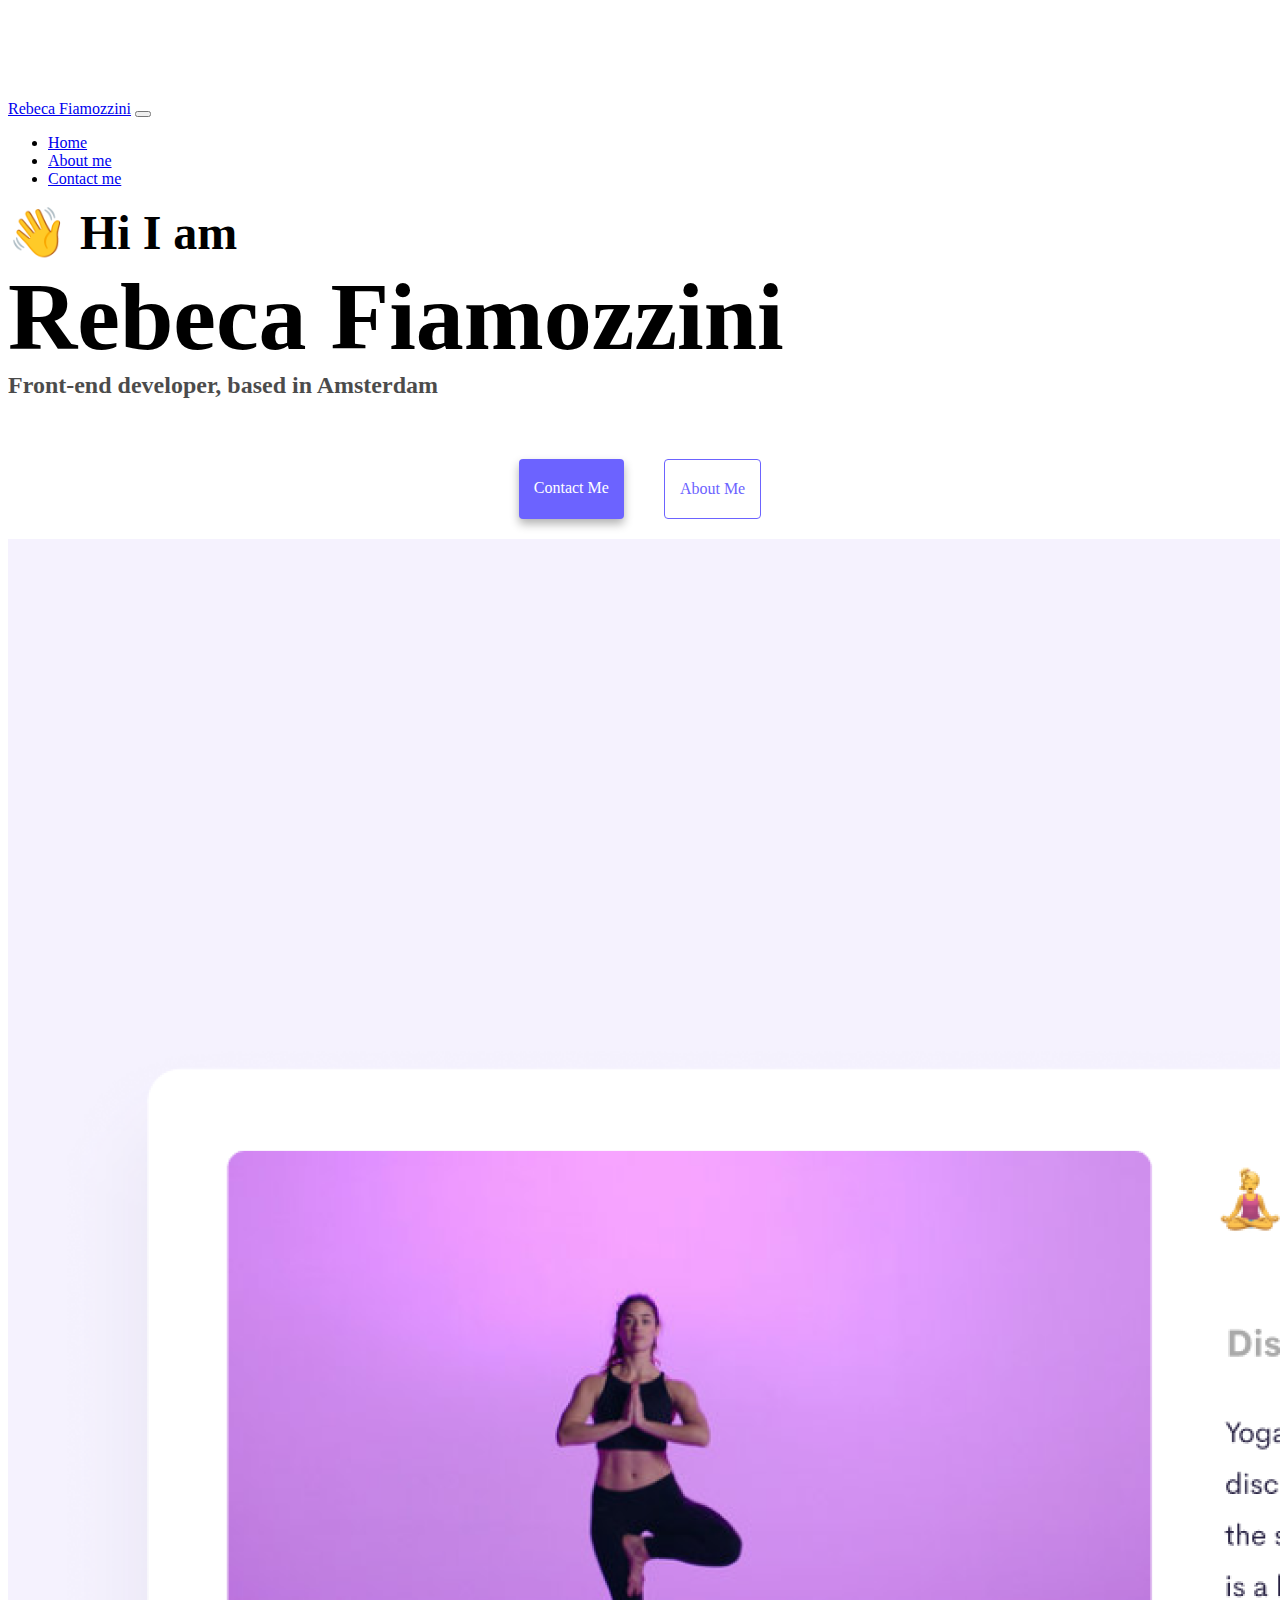
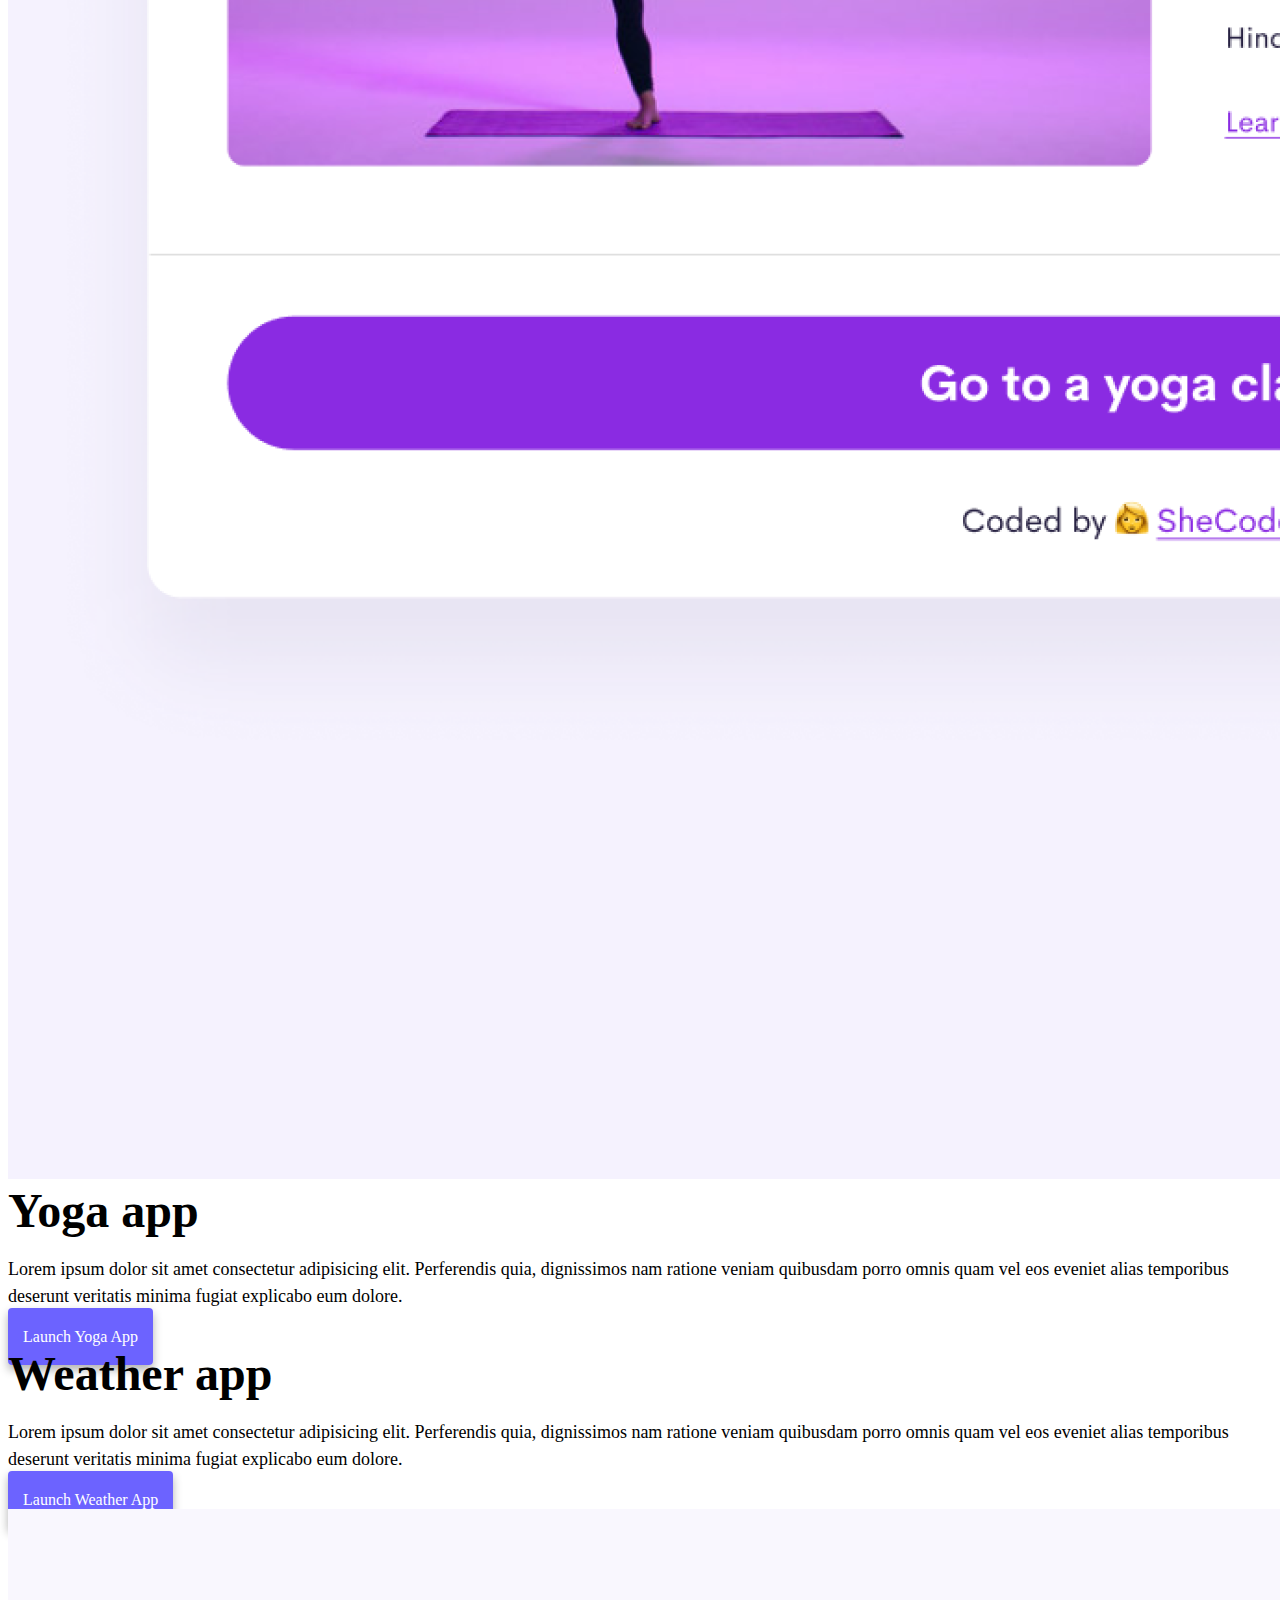
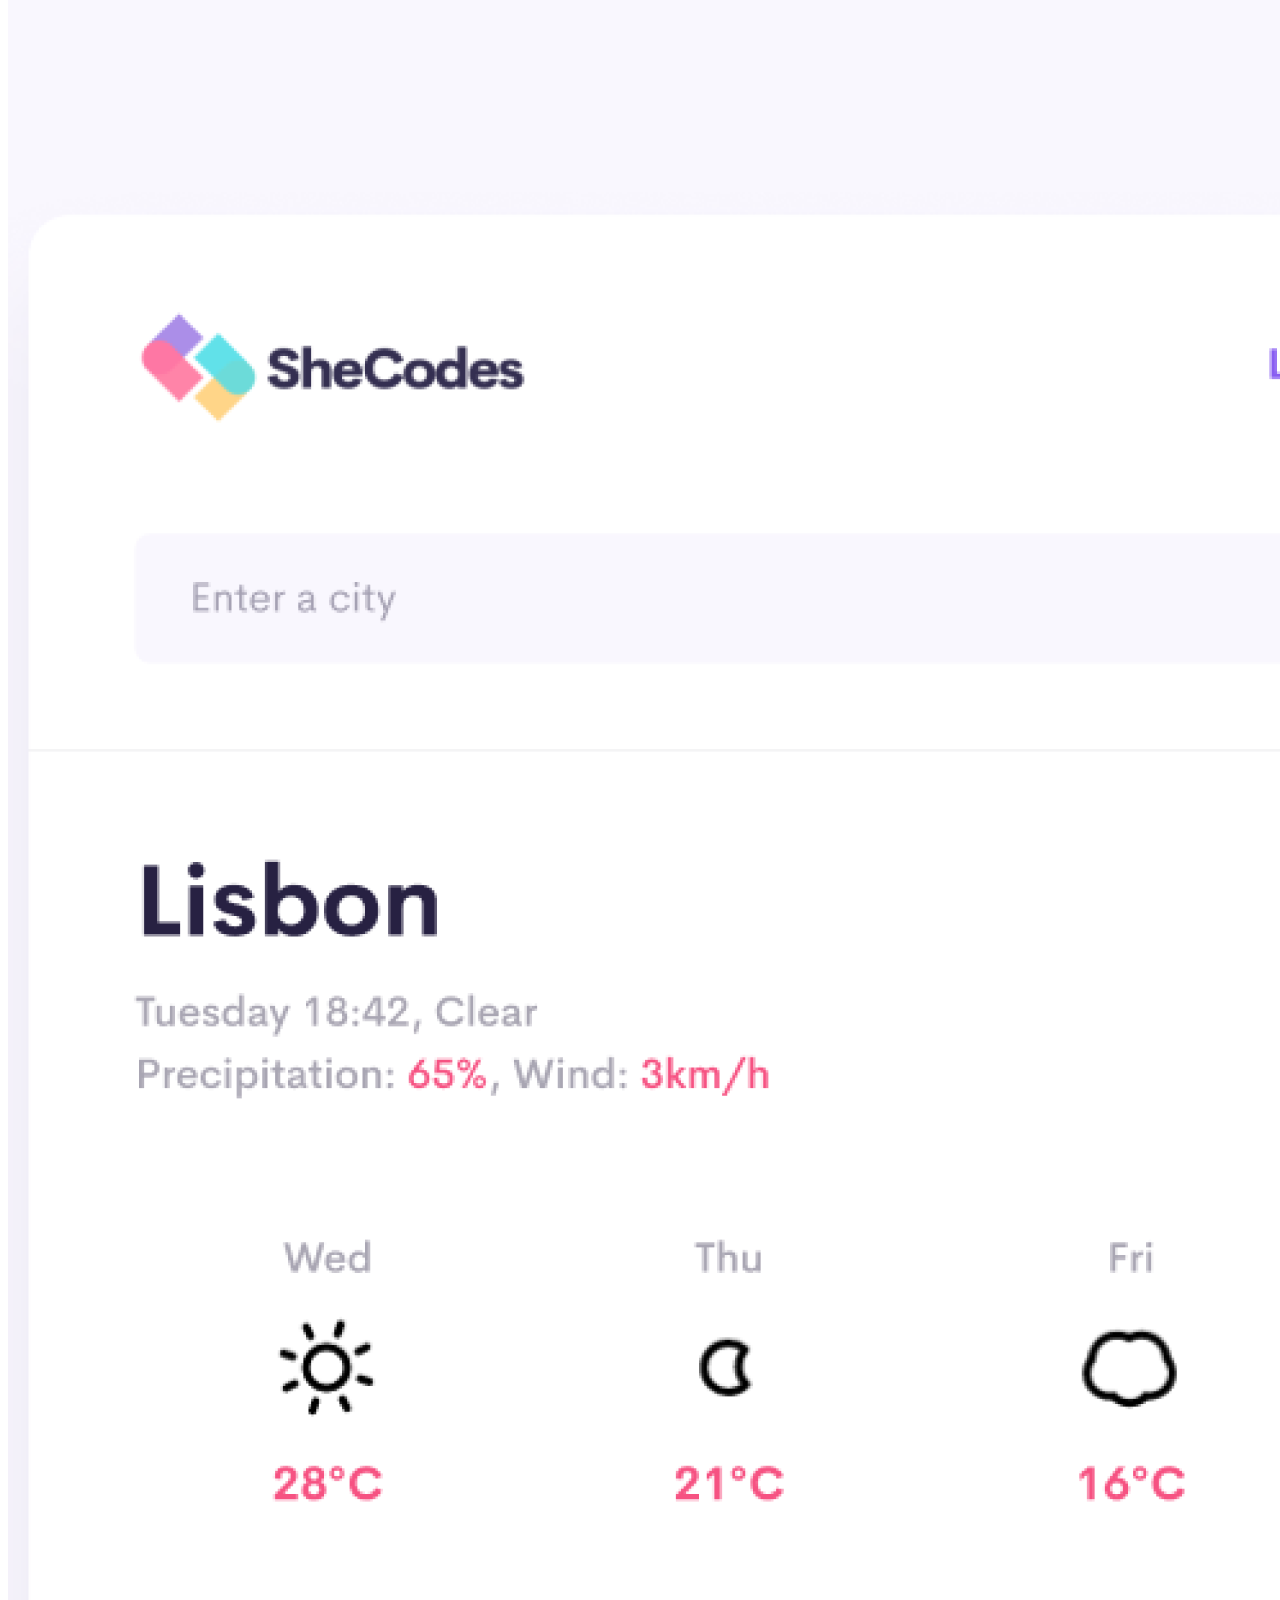
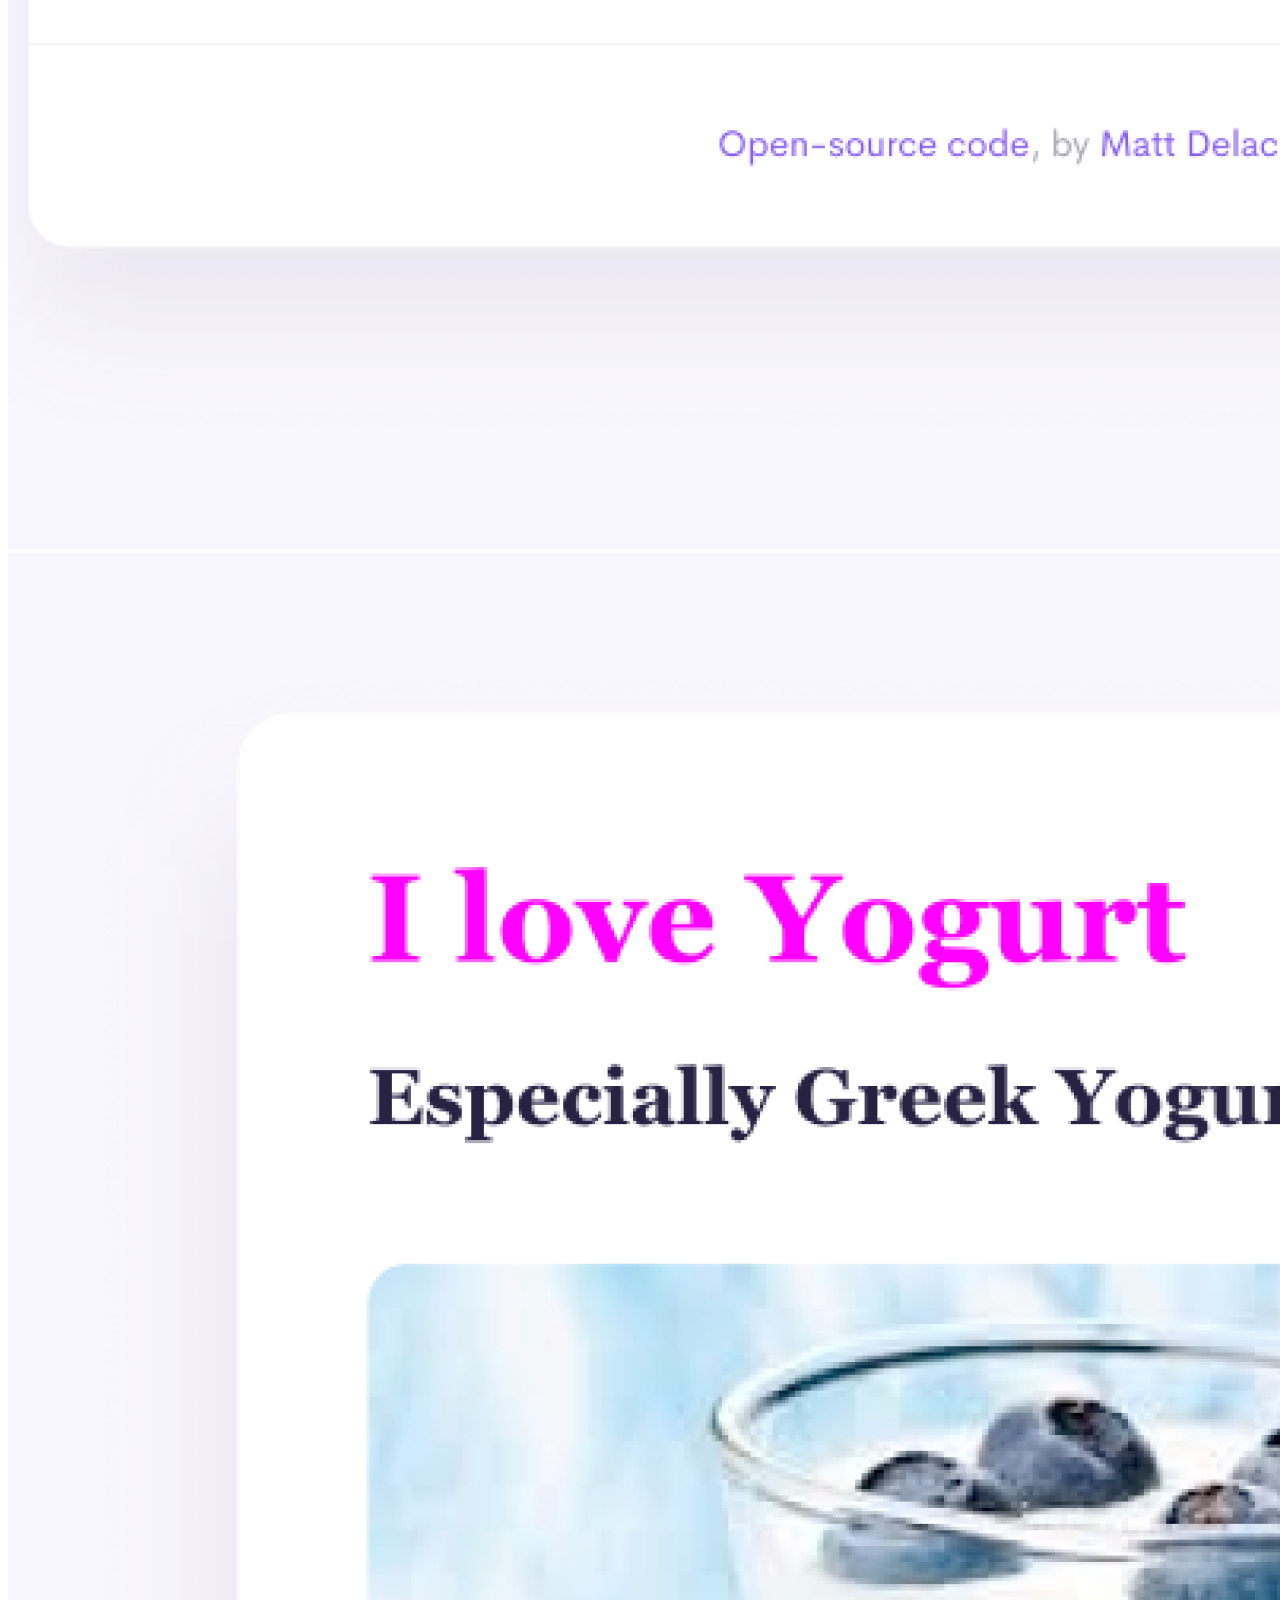
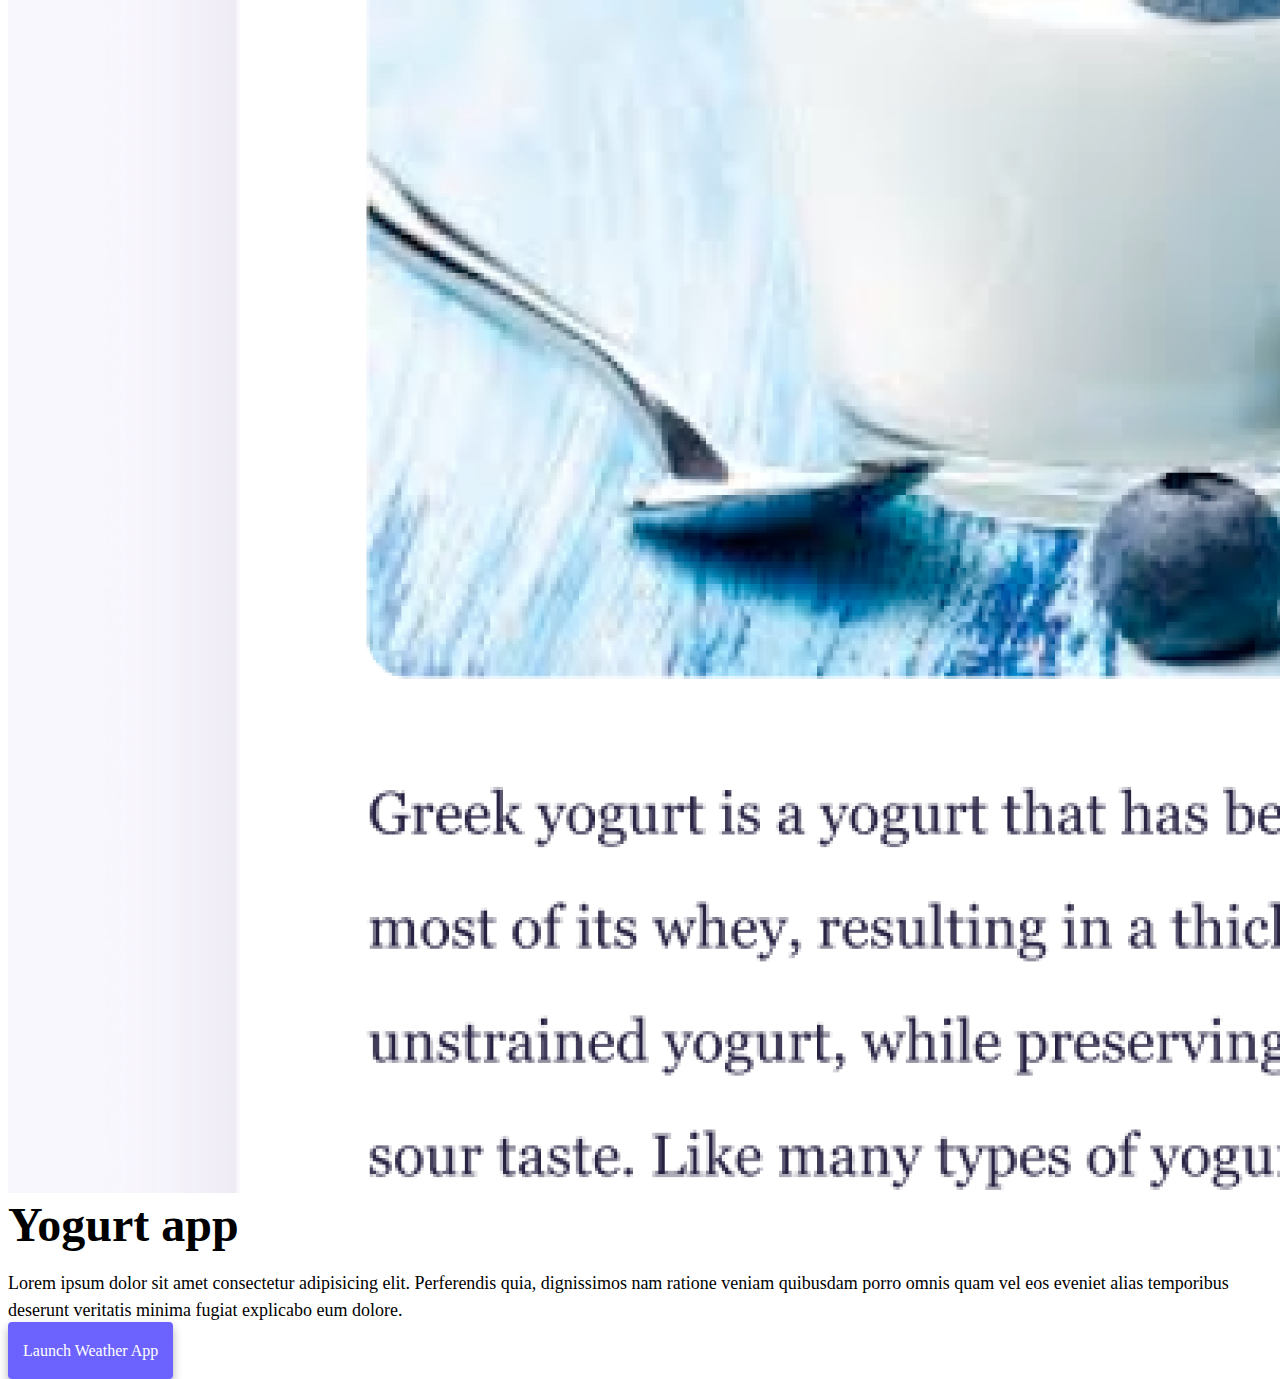
<file: index.html>
<!DOCTYPE html>
<html lang="en">
  <head>
    <meta charset="UTF-8" />
    <meta http-equiv="X-UA-Compatible" content="IE=edge" />
    <meta name="viewport" content="width=device-width, initial-scale=1.0" />
    <title>Rebeca Fiamozzini - Front-end developer, based in Amsterdam</title>
    <meta
      name="description"
      content="Front-end developer student, based in Amsterdam - rebecafiamozzini.com"
    />
    <link
      href="https://cdn.jsdelivr.net/npm/bootstrap@5.0.0-beta2/dist/css/bootstrap.min.css"
      rel="stylesheet"
      integrity="sha384-BmbxuPwQa2lc/FVzBcNJ7UAyJxM6wuqIj61tLrc4wSX0szH/Ev+nYRRuWlolflfl"
      crossorigin="anonymous"
    />
    <script
      src="https://cdn.jsdelivr.net/npm/bootstrap@5.0.0-beta2/dist/js/bootstrap.bundle.min.js"
      integrity="sha384-b5kHyXgcpbZJO/tY9Ul7kGkf1S0CWuKcCD38l8YkeH8z8QjE0GmW1gYU5S9FOnJ0"
      crossorigin="anonymous"
    ></script>
    <link rel="stylesheet" href="style.css" />
  </head>
  <body>
    <nav class="navbar navbar-expand-lg navbar-light bg-light fixed-top">
      <div class="container">
        <a class="navbar-brand" href="index.html" title="home-page"
          >Rebeca Fiamozzini</a
        >
        <button
          class="navbar-toggler"
          type="button"
          data-bs-toggle="collapse"
          data-bs-target="#navbarNav"
          aria-controls="navbarNav"
          aria-expanded="false"
          aria-label="Toggle navigation"
        >
          <span class="navbar-toggler-icon"></span>
        </button>
        <div class="collapse navbar-collapse" id="navbarNav">
          <ul class="navbar-nav">
            <li class="nav-item">
              <a
                class="nav-link active"
                aria-current="page"
                href="index.html"
                title="home"
                >Home</a
              >
            </li>
            <li class="nav-item">
              <a class="nav-link" href="about.html" title="about-page"
                >About me</a
              >
            </li>
            <li class="nav-item">
              <a class="nav-link" href="about.html#contact" title="contact-link"
                >Contact me</a
              >
            </li>
          </ul>
        </div>
      </div>
    </nav>
    <h2 class="text-center">👋 Hi I am</h2>
    <h1 class="text-center">Rebeca Fiamozzini</h1>
    <h3 class="text-center">Front-end developer, based in Amsterdam</h3>
    <div class="navigation-links mb-5">
      <a href="about.html#contact" class="primary-link">Contact me</a>
      <a href="about.html" class="secondary-link">About me</a>
    </div>
    <div class="container">
      <div class="row">
        <div class="col-12 d-none col-sm-6 d-sm-block">
          <img
            src="images/yoga.png"
            class="img-fluid rounded yoga-image"
            alt="yoga-image"
          />
        </div>
        <div class="text-center text-sm-start col-12 col-sm-6">
          <h2 class="mb-3">Yoga app</h2>
          <p>
            Lorem ipsum dolor sit amet consectetur adipisicing elit. Perferendis
            quia, dignissimos nam ratione veniam quibusdam porro omnis quam vel
            eos eveniet alias temporibus deserunt veritatis minima fugiat
            explicabo eum dolore.
          </p>
          <div class="mt-5">
            <a href="#" class="primary-link">Launch Yoga App</a>
          </div>
        </div>
      </div>
      <div class="row mt-5">
        <div class="text-center text-sm-start col-12 col-sm-6">
          <h2 class="mb-3">Weather app</h2>
          <p>
            Lorem ipsum dolor sit amet consectetur adipisicing elit. Perferendis
            quia, dignissimos nam ratione veniam quibusdam porro omnis quam vel
            eos eveniet alias temporibus deserunt veritatis minima fugiat
            explicabo eum dolore.
          </p>
          <div class="mt-5">
            <a href="#" class="primary-link">Launch Weather App</a>
          </div>
        </div>
        <div class="col-12 d-none col-sm-6 d-sm-block">
          <img
            src="images/weather.png"
            class="img-fluid rounded"
            alt="weather-image"
          />
        </div>
      </div>
      <div class="row mt-5">
        <div class="col-12 d-none col-sm-6 d-sm-block">
          <img
            src="images/yogurt.png"
            class="img-fluid rounded"
            alt="yogurt-image"
          />
        </div>
        <div class="text-center text-sm-start col-12 col-sm-6">
          <h2 class="mb-3">Yogurt app</h2>
          <p>
            Lorem ipsum dolor sit amet consectetur adipisicing elit. Perferendis
            quia, dignissimos nam ratione veniam quibusdam porro omnis quam vel
            eos eveniet alias temporibus deserunt veritatis minima fugiat
            explicabo eum dolore.
          </p>
          <div class="mt-5">
            <a href="#" class="primary-link">Launch Weather App</a>
          </div>
        </div>
      </div>
    </div>
  </body>
</html>
</file>
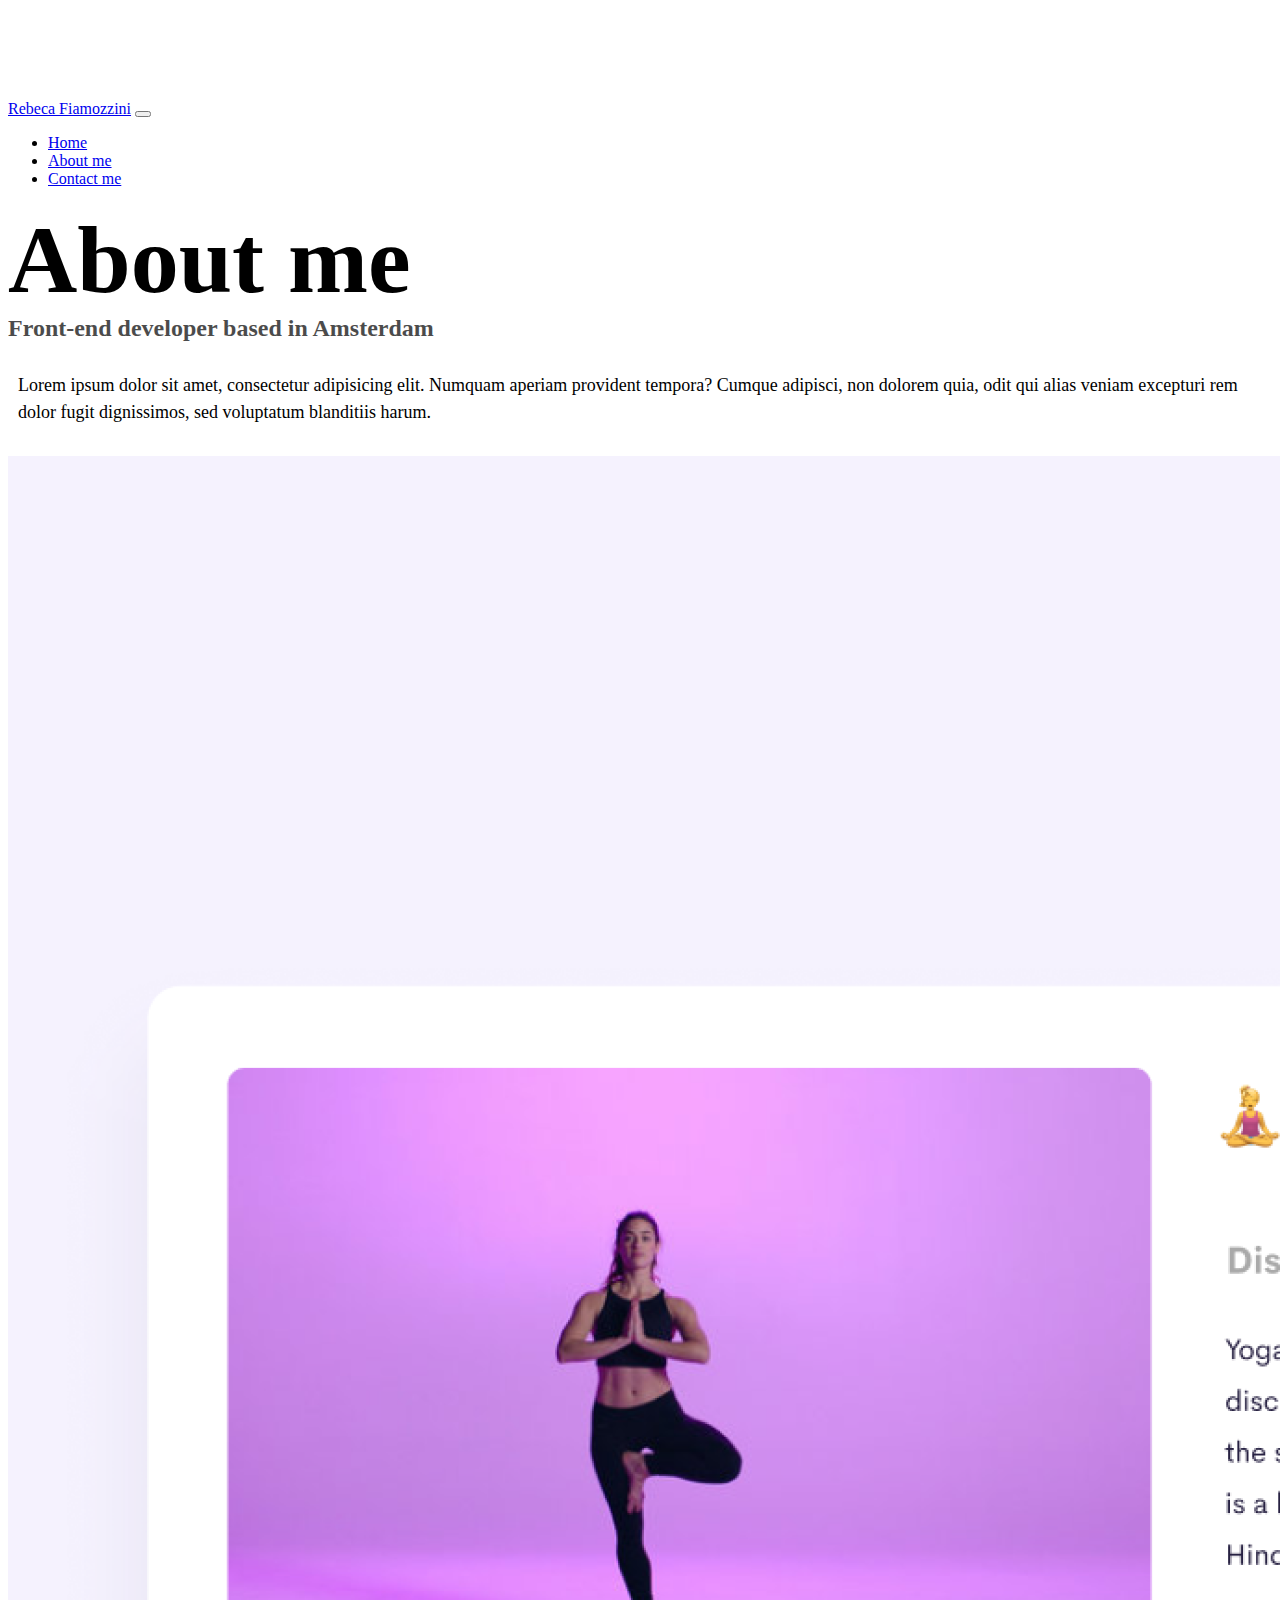
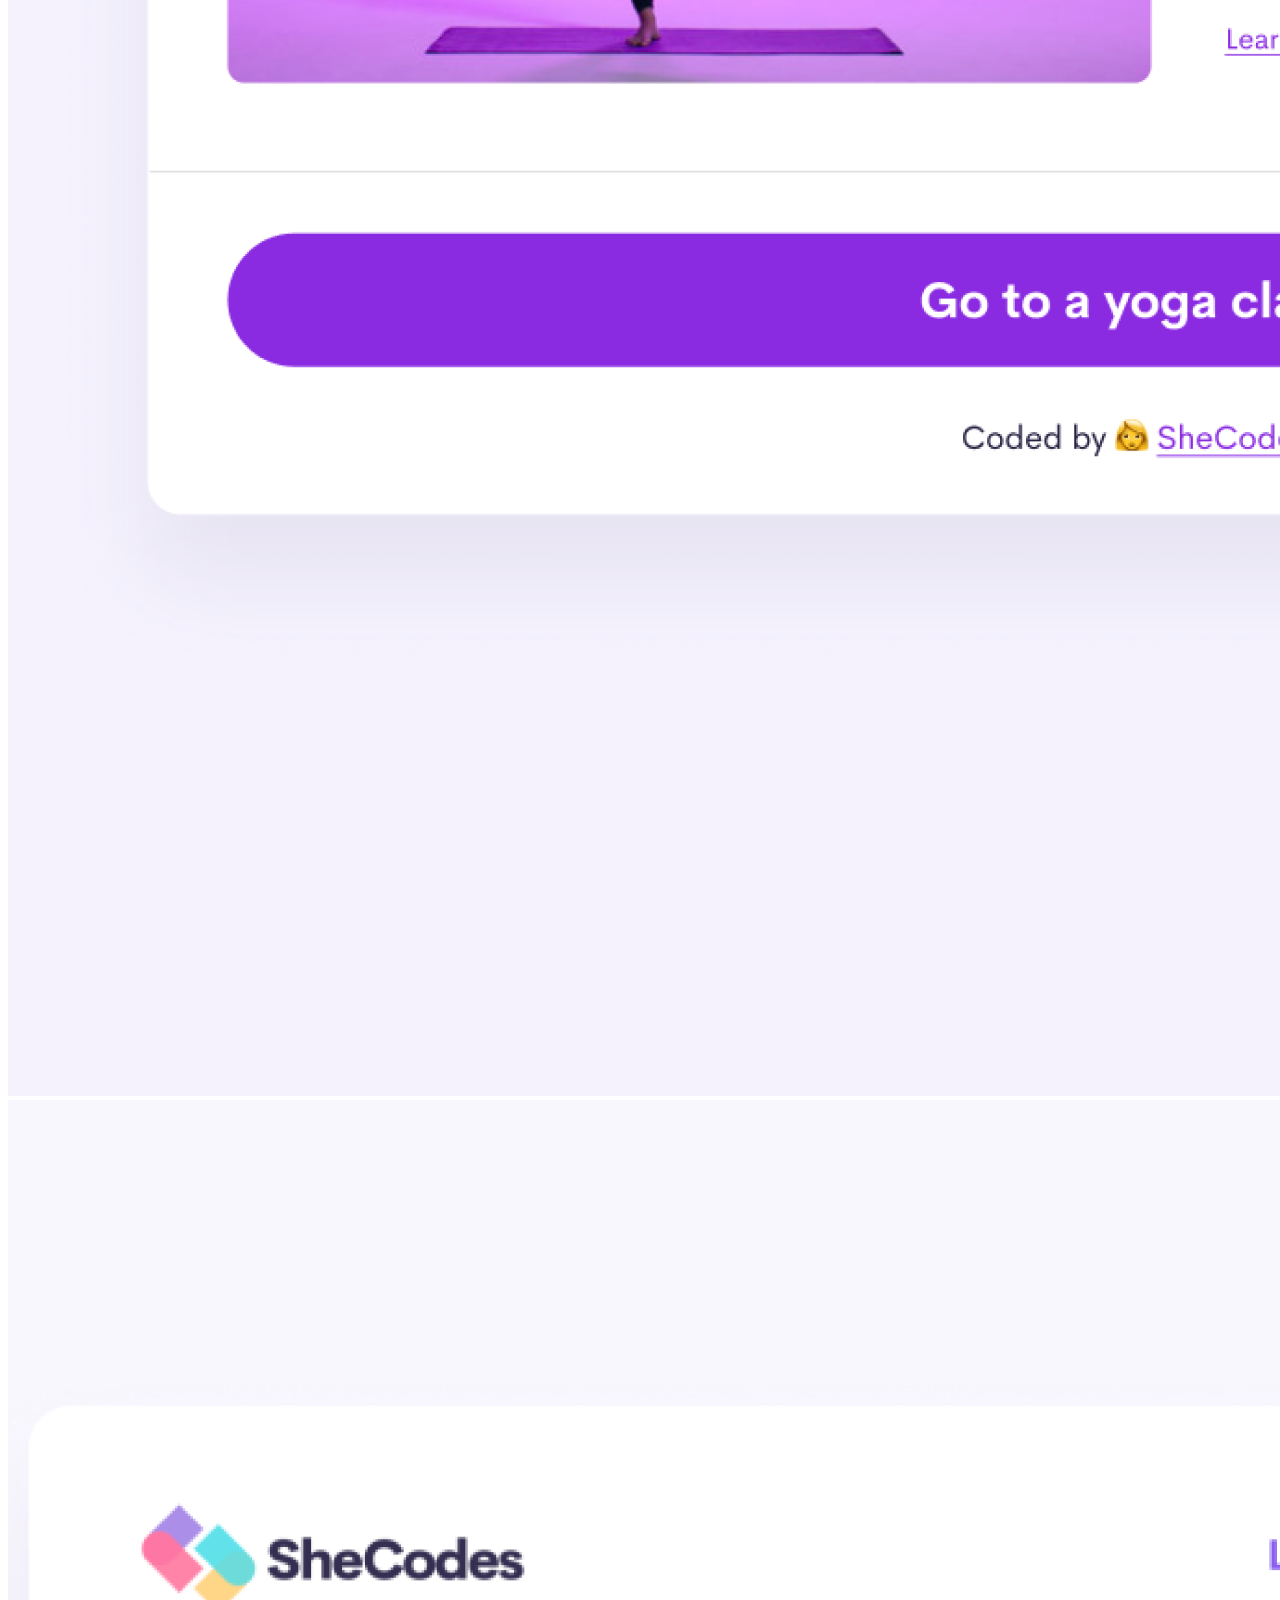
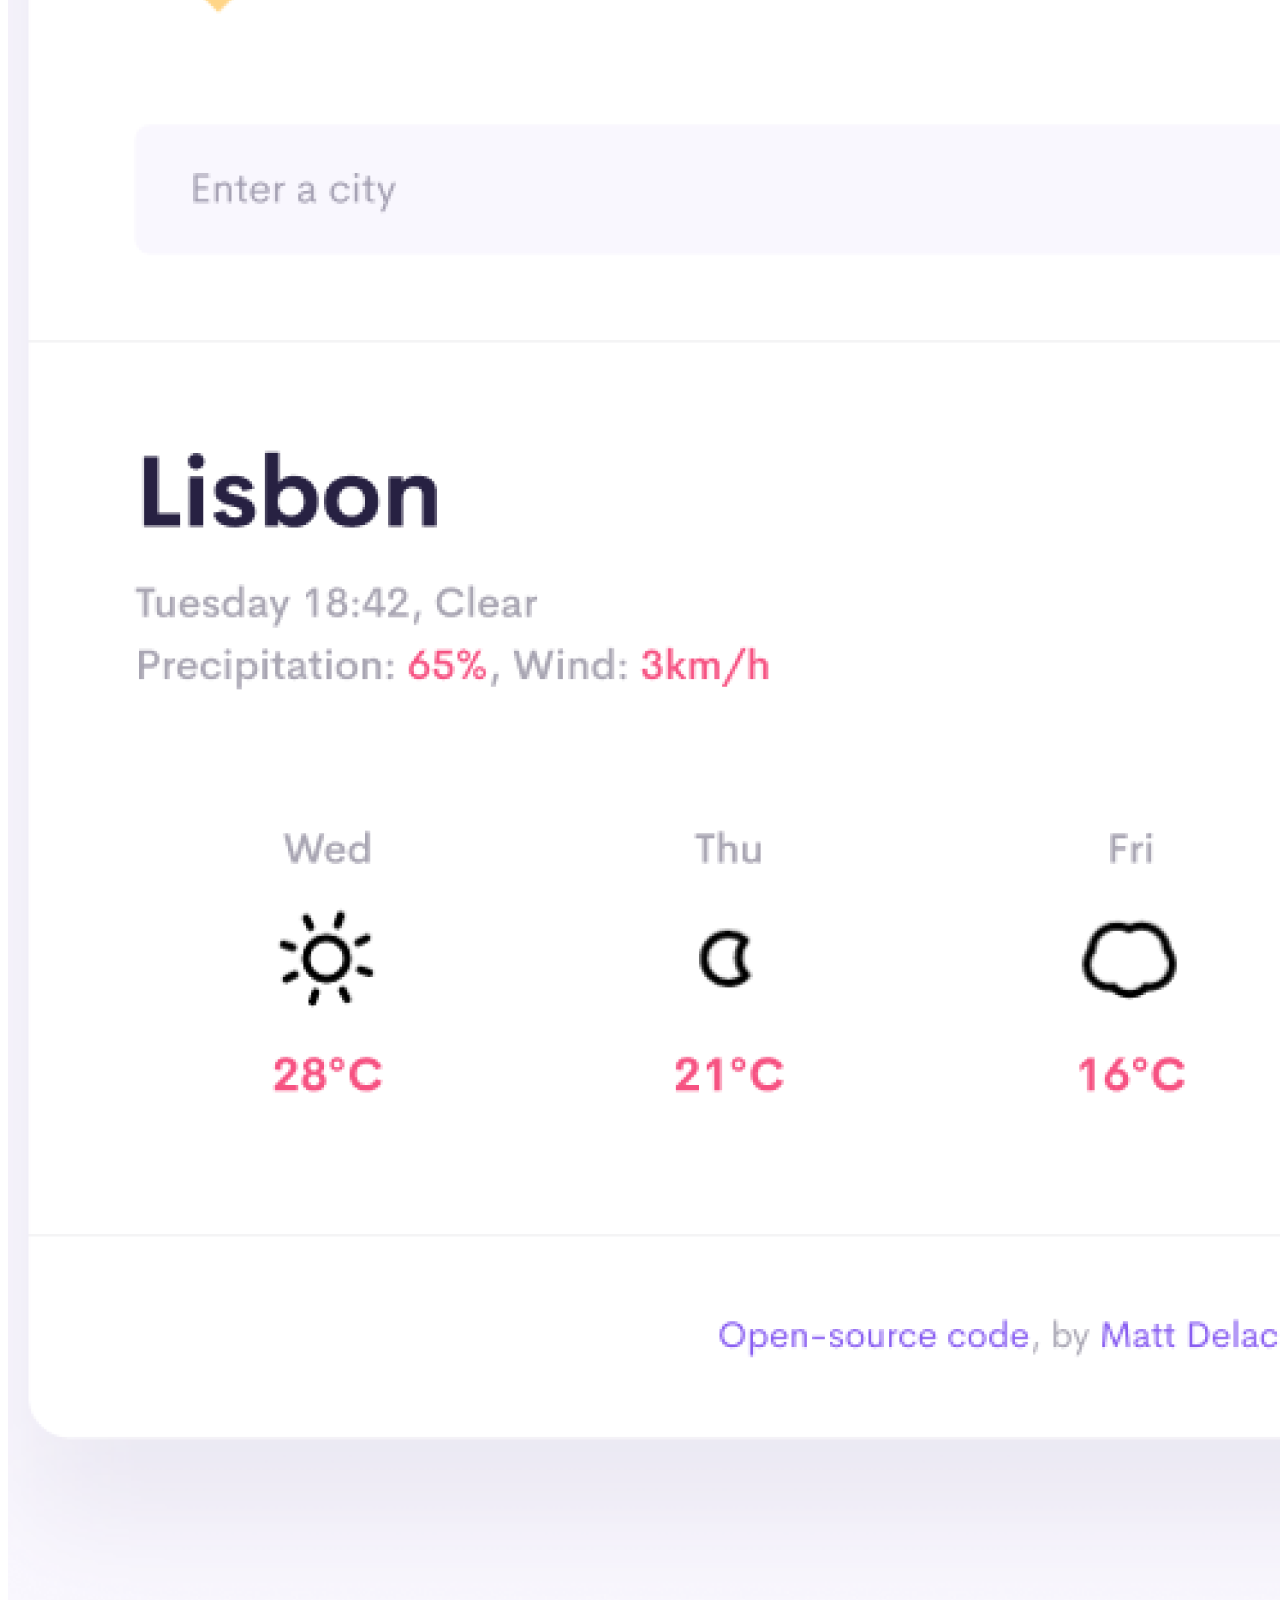
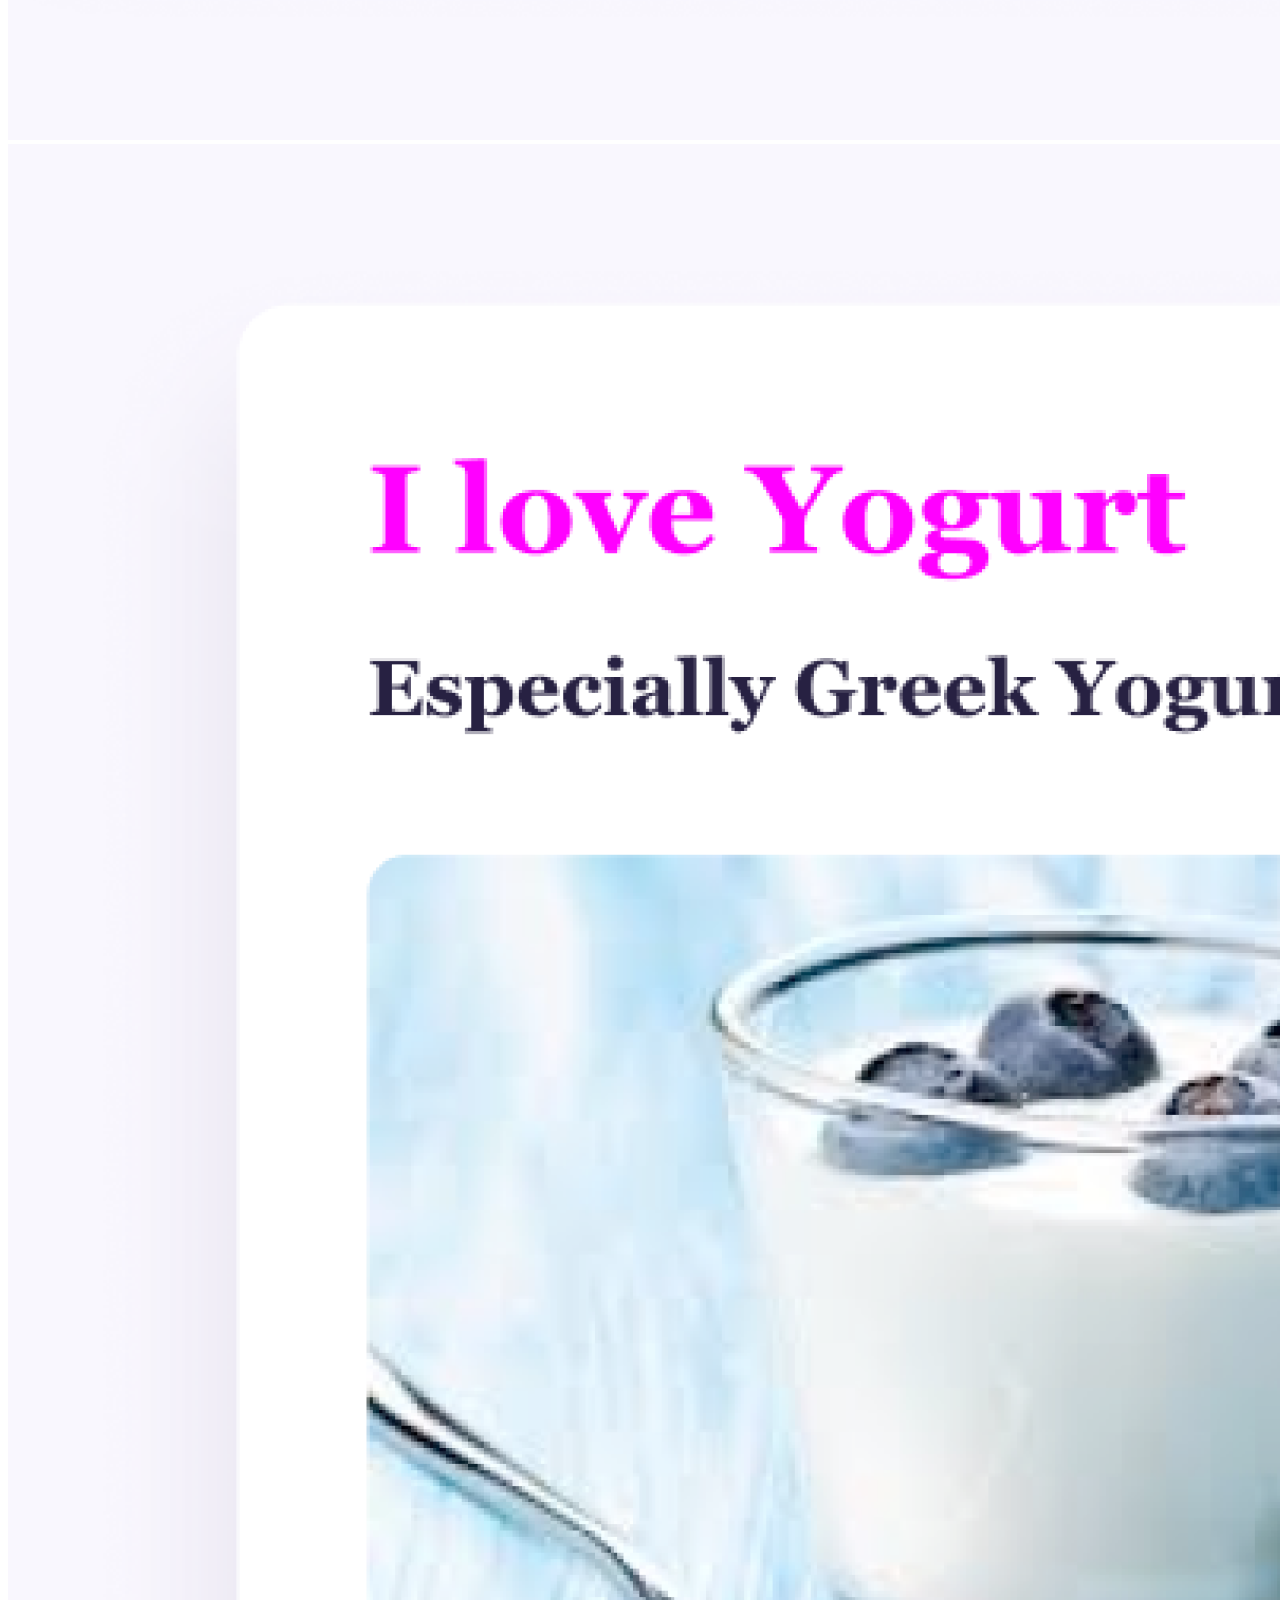
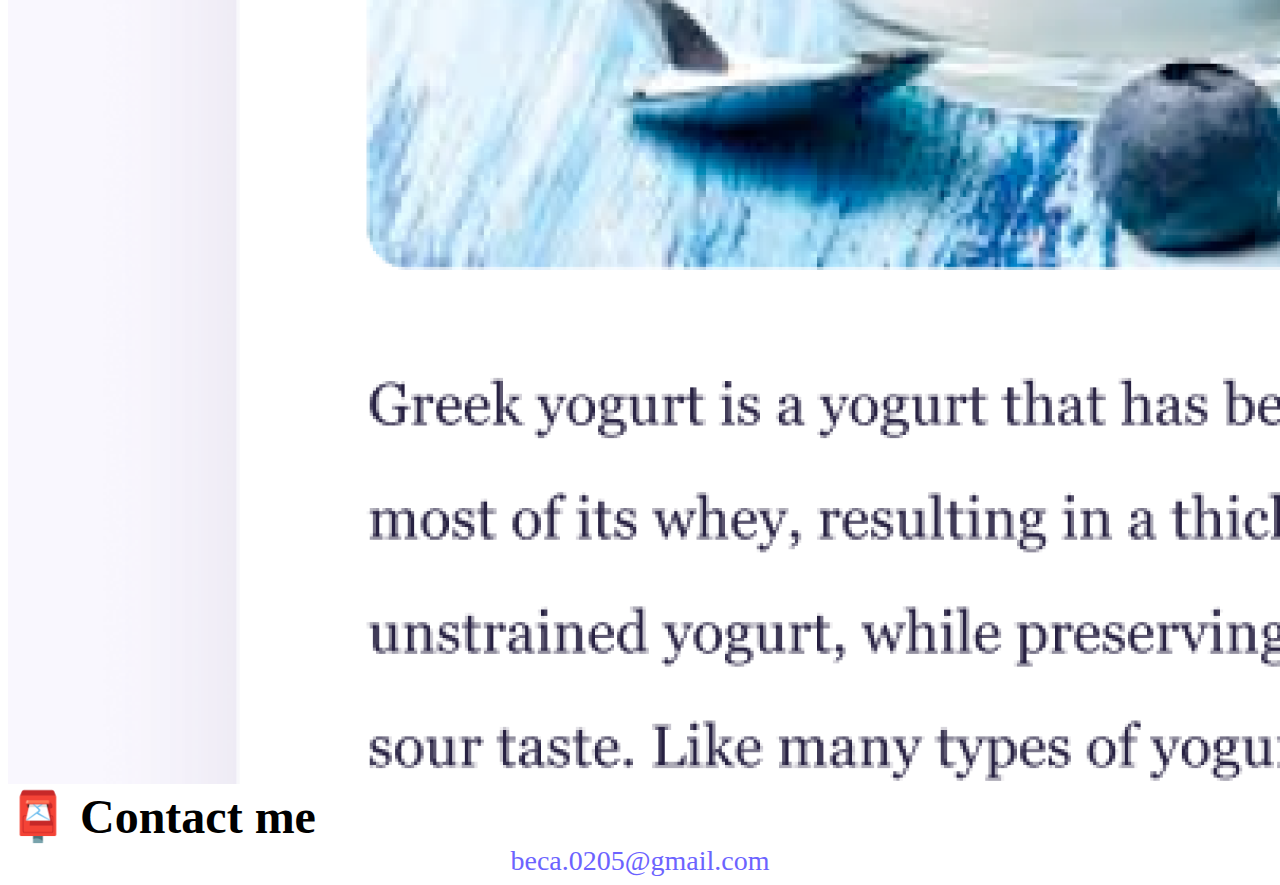
<file: about.html>
<!DOCTYPE html>
<html lang="en">
  <head>
    <meta charset="UTF-8" />
    <meta http-equiv="X-UA-Compatible" content="IE=edge" />
    <meta name="viewport" content="width=device-width, initial-scale=1.0" />
    <link
      href="https://cdn.jsdelivr.net/npm/bootstrap@5.0.0-beta2/dist/css/bootstrap.min.css"
      rel="stylesheet"
      integrity="sha384-BmbxuPwQa2lc/FVzBcNJ7UAyJxM6wuqIj61tLrc4wSX0szH/Ev+nYRRuWlolflfl"
      crossorigin="anonymous"
    />
    <script
      src="https://cdn.jsdelivr.net/npm/bootstrap@5.0.0-beta2/dist/js/bootstrap.bundle.min.js"
      integrity="sha384-b5kHyXgcpbZJO/tY9Ul7kGkf1S0CWuKcCD38l8YkeH8z8QjE0GmW1gYU5S9FOnJ0"
      crossorigin="anonymous"
    ></script>
    <link rel="stylesheet" href="style.css" />
    <title>
      About Rebeca Fiamozzini - Front-end developer, based in Amsterdam
    </title>
    <meta
      name="description"
      content="Front-end developer student, based in Amsterdam - rebecafiamozzini.com"
    />
  </head>
  <body>
    <nav class="navbar navbar-expand-lg navbar-light bg-light fixed-top">
      <div class="container">
        <a class="navbar-brand" href="index.html" title="home-page"
          >Rebeca Fiamozzini</a
        >
        <button
          class="navbar-toggler"
          type="button"
          data-bs-toggle="collapse"
          data-bs-target="#navbarNav"
          aria-controls="navbarNav"
          aria-expanded="false"
          aria-label="Toggle navigation"
        >
          <span class="navbar-toggler-icon"></span>
        </button>
        <div class="collapse navbar-collapse" id="navbarNav">
          <ul class="navbar-nav">
            <li class="nav-item">
              <a
                class="nav-link"
                aria-current="page"
                href="index.html"
                title="home"
                >Home</a
              >
            </li>
            <li class="nav-item">
              <a class="nav-link active" href="about.html" title="about-page"
                >About me</a
              >
            </li>
            <li class="nav-item">
              <a class="nav-link" href="about.html#contact" title="contact-link"
                >Contact me</a
              >
            </li>
          </ul>
        </div>
      </div>
    </nav>
    <h1 class="text-center">About me</h1>
    <h3 class="text-center">Front-end developer based in Amsterdam</h3>
    <div class="about-paragraphs text-center">
      <p>
        Lorem ipsum dolor sit amet, consectetur adipisicing elit. Numquam
        aperiam provident tempora? Cumque adipisci, non dolorem quia, odit qui
        alias veniam excepturi rem dolor fugit dignissimos, sed voluptatum
        blanditiis harum.
      </p>
    </div>
    <div class="container">
      <div class="row">
        <div class="col-sm-4">
          <img
            src="images/yoga.png"
            class="img-fluid p-2 shadow rounded"
            alt="yoga-image"
          />
        </div>
        <div class="col-sm-4">
          <img
            src="images/weather.png"
            class="img-fluid p-2 shadow rounded"
            alt="weather-image"
          />
        </div>
        <div class="col-sm-4">
          <img
            src="images/yogurt.png"
            class="img-fluid p-2 shadow rounded"
            alt="yoga-image"
          />
        </div>
      </div>
    </div>
    <div id="contact" class="mt-5">
      <h2 class="text-center">📮 Contact me</h2>
      <a
        href="mailto:beca.0205@gmail.com"
        title="contact me by email"
        class="email-link"
        >beca.0205@gmail.com</a
      >
    </div>
  </body>
</html>
</file>
<file: style.css>
@media (max-width: 431px) {
  h1 {
    font-size: 48px;
  }
}

:root {
  --primary-color: #6c63ff;
  --secondary-color: #f5f2fe;
  --box-shadow: 0 5px 10px rgba(0, 0, 0, 0.3);
}

body {
  margin-top: 100px;
}

h1,
h2,
h3 {
  margin: 0;
}

h1 {
  font-size: 96px;
}

h2 {
  font-size: 48px;
}

h3 {
  font-size: 24px;
  opacity: 0.7;
}

p {
  font-size: 18px;
  line-height: 1.5;
}

.navigation-links {
  display: flex;
  margin-top: 40px;
  justify-content: center;
}

.navigation-links a {
  margin: 20px;
}

.primary-link {
  border-radius: 4px;
  padding: 20px 15px;
  text-decoration: none;
  text-transform: capitalize;
  background: var(--primary-color);
  box-shadow: var(--box-shadow);
  color: white;
}

.secondary-link {
  border-radius: 4px;
  padding: 20px 15px;
  text-decoration: none;
  text-transform: capitalize;
  color: var(--primary-color);
  border: 1px solid var(--primary-color);
}

.homepage-link {
  color: var(--primary-color);
  text-align: center;
  display: block;
}

.about-paragraphs {
  margin: 30px 0;
}

.about-paragraphs p {
  margin: 10px;
}

.email-link {
  display: flex;
  justify-content: center;
  color: var(--primary-color);
  font-size: 28px;
  text-decoration: none;
}

.email-link:hover {
  text-decoration: underline;
}

@media (max-width: 431px) {
  h1 {
    font-size: 48px;
  }
}
</file>
